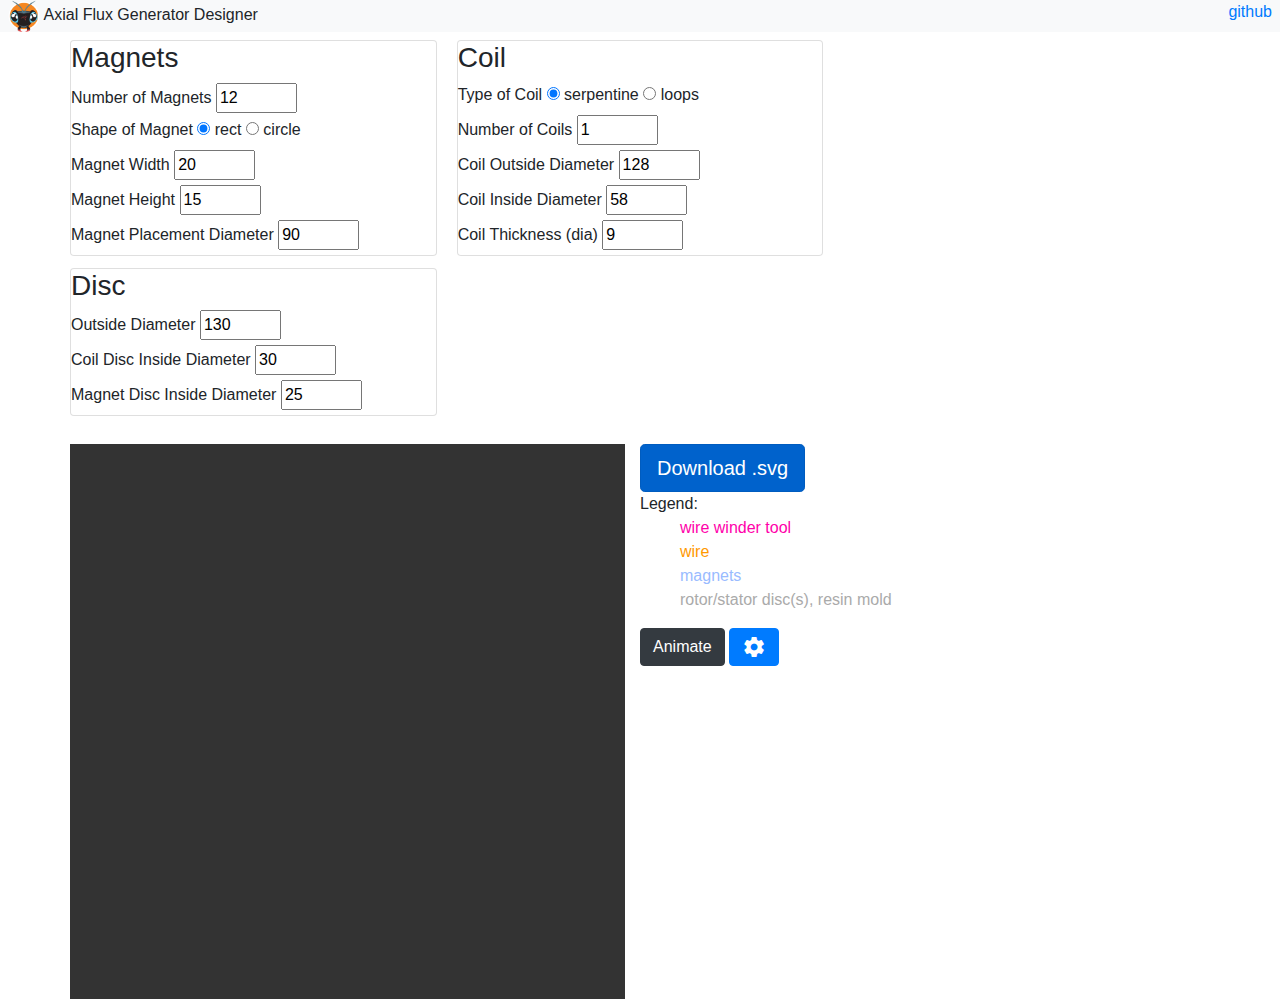
<file: index.html>
<html>
  <head>
    <!-- https://getbootstrap.com/docs/4.0/getting-started/introduction/ -->
    <link rel="stylesheet" href="https://maxcdn.bootstrapcdn.com/bootstrap/4.1.0/css/bootstrap.min.css">
    <script src="https://ajax.googleapis.com/ajax/libs/jquery/3.3.1/jquery.min.js"></script>
    <script src="https://cdnjs.cloudflare.com/ajax/libs/popper.js/1.14.0/umd/popper.min.js"></script>
    <script src="https://maxcdn.bootstrapcdn.com/bootstrap/4.1.0/js/bootstrap.min.js"></script>
    <script src="https://d3js.org/d3-selection.v1.min.js"></script>
    <link href="https://fonts.googleapis.com/icon?family=Material+Icons" rel="stylesheet">
    <script src="math.js"></script>
    <script src="svg.js"></script>
  </head>
  <body>
    <div class='container'>
    <div class="fixed-top bg-light text-left row px-2">
       <div class='col-10'>
          <a href='http://www.subatomiclabs.com'><img src='/mantis.png' width='32px' height='32px'></a> Axial Flux Generator Designer
       </div>
       <div class='text-right col-2'>
          <a href='https://github.com/subatomicglue/maggen'>github</a>
       </div>
    </div>
      <div class='row'>
      <fieldset>
        <legend><img src='/mantis.png' width='32px' height='32px'></legend>
         <!--<legend>Axial Flux Generator Designer (mm)</legend>-->
        <form onchange="draw()">
          <div class="card-columns">
            <!-- type="text" pattern="[0-9]+" maxlength="3" minlength="1" -->
            <!-- type="number" min="1" max="9999" -->
            <div class='card  text-nowrap'>
              <h3>Magnets</h3>
              <div class=''>
                  <label for="num_magnets">Number of Magnets</label>
                  <input type="number" id="num_magnets" name="num_magnets" placeholder="# magnets"
                        min="4" max="9999" step='1' value="12" required />
              </div>
              <div class=''>
                <label for="mag_shape">Shape of Magnet</label>
                <input type = "radio"
                      name = "mag_shape"
                      id = "shapeRect"
                      value = "rect"
                      checked = "checked" />
                <label for = "shapeRect">rect</label>
                <input type = "radio"
                      name = "mag_shape"
                      id = "shapeCircle"
                      value = "circle" />
                <label for = "shapeCircle">circle</label>
              </div>
              <div id='dia_magnet_group' class=''>
                  <label for="dia_magnet">Dia of Magnet</label>
                  <input type="number" id="dia_magnet" name="dia_magnet" placeholder="Magnet Dia"
                        min="1" max="9999" value="20" required />
              </div>
              <div id='w_magnet_group' class=''>
                  <label for="w_magnet">Magnet Width</label>
                  <input type="number" id="w_magnet" name="w_magnet" placeholder="Magnet Width"
                        min="1" max="9999" value="20" required />
              </div>
              <div id='h_magnet_group' class=''>
                  <label for="h_magnet">Magnet Height</label>
                  <input type="number" id="h_magnet" name="h_magnet" placeholder="Magnet Height"
                        min="1" max="9999" value="15" required />
              </div>
              <div class=''>
                  <label for="mag_mid_dia">Magnet Placement Diameter</label>
                  <input type="number" id="mag_mid_dia" name="mag_mid_dia" placeholder="Mag Mid Dia"
                        min="1" max="9999" value="90" required />
              </div>
            </div>
            <div class='card  text-nowrap'>
              <h3>Disc</h3>
              <div class=''>
                  <label for="outside_dia">Outside Diameter</label>
                  <input type="number" id="outside_dia" name="outside_dia" placeholder="Outside Dia"
                        min="1" max="9999" value="130" required />
              </div>
              <div class=''>
                  <label for="in_dia">Coil Disc Inside Diameter</label>
                  <input type="number" id="in_dia" name="in_dia" placeholder="Inside Dia"
                        min="1" max="9999" value="30" required />
              </div>
              <div class=''>
                  <label for="in_dia2">Magnet Disc Inside Diameter</label>
                  <input type="number" id="in_dia2" name="in_dia2" placeholder="Inside Dia"
                        min="1" max="9999" value="25" required />
              </div>
            </div>
            <div class='card  text-nowrap'>
              <h3>Coil</h3>
              <div class=''>
                <label for="coil_type">Type of Coil</label>
                <input type = "radio"
                      name = "coil_type"
                      id = "coilSerpentine"
                      value = "serpintine"
                      checked = "checked" />
                <label for = "coilSerpentine">serpentine</label>
                <input type = "radio"
                      name = "coil_type"
                      id = "coilLoops"
                      value = "loops"  />
                <label for = "coilLoops">loops</label>
              </div>
              <div id='num_serpents_group' class=''>
                  <label for="num_serpents">Number of Coils</label>
                  <input type="number" id="num_serpents" name="num_serpents" placeholder="# serpents"
                        min="1" max="9999" step='1' value="1" required />
              </div>
              <div class=''>
                  <label for="mag_out_dia">Coil Outside Diameter</label>
                  <input type="number" id="mag_out_dia" name="mag_out_dia" placeholder="Coil Outside Dia"
                        min="1" max="9999" value="128" required />
              </div>
              <div class=''>
                  <label for="mag_in_dia">Coil Inside Diameter</label>
                  <input type="number" id="mag_in_dia" name="mag_in_dia" placeholder="Coil Inside Diameter"
                        min="1" max="9999" value="58" required />
              </div>
              <div class=''>
                  <label for="coil_thickness">Coil Thickness (dia)</label>
                  <input type="number" id="coil_thickness" name="coil_thickness" placeholder="Coil Thickness"
                        min="1" max="9999" value="9" required />
              </div>
            </div>
          </div>
        </form>
      </fieldset>
    </div>
    <div class='row'>
      <div id='errors' style="color:red"></div>
    </div>
    <div class='row'>
      <div class='col-sm bg-primary p-0 m-0'>
        <div style='background-color: #333333;'>
          <svg id="svg" viewBox="-100 -100 100 100">
            <!--<rect width="100%" height="100%" fill="grey"/>-->
          </svg>
        </div>
      </div>
      <div class='col-sm'>
        <a id='download' class='btn btn-primary pointer btn-lg active' href="">Download .svg</a>
        <div>Legend:</div>
        <ul>
        <div style="color:#ff00aa">wire winder tool</div>
        <div style="color:#ff9900">wire</div>
        <div style="color:#99bbff">magnets</div>
        <div style="color:#aaaaaa">rotor/stator disc(s), resin mold</div>
        </ul>
        <button type="button" class="btn btn-dark" onclick="onAnimate()">Animate</button>
        <!-- settings panel -->
        <button class="btn btn-primary" type="button" data-toggle="collapse" data-target="#collapseSettings" aria-expanded="false" aria-controls="collapseSettings"><i class="material-icons">settings</i></button>
        <fieldset class="collapse" id="collapseSettings">
          <form onchange="draw()">
            <div class='card  text-nowrap'>
              <h3>Settings</h3>
              <div id='num_serpents_group' class=''>
                <label for="line_thickness">Line Thickness</label>
                <input type="number" id="line_thickness" name="line_thickness" placeholder="thickness"
                       min="0.05" max="3" step='0.05' value="0.4" required />
              </div>
            </div>
          </form>
        </fieldset>
      </div>
    </div>
    </div>
    <style>
      @media (min-width: 576px) {
        .card-columns { column-count: 2; }
      }
      @media (min-width: 768px) {
        .card-columns { column-count: 2; }
      }
      @media (min-width: 992px) {
        .card-columns { column-count: 3; }
      }
      @media (min-width: 1200px) {
        .card-columns { column-count: 3; }
      }
      .rot {
        animation: rot 30.0s linear infinite;
      }
      @keyframes rot {
        0% {
          -webkit-transform:  rotate(180deg) rotate(0deg);
          -moz-transform:  rotate(180deg) rotate(0deg);
          transform: rotate(180deg) rotate(0deg);
        }
        100% {
          -webkit-transform:  rotate(180deg) rotate(360deg);
          -moz-transform:  rotate(180deg) rotate(360deg);
          transform: rotate(180deg) rotate(360deg);
        }
      }
    </style>
    <script>
      let c0 = "#aaaaaa";
      let c1 = "#99bbff";
      let c1b = "#99bb00";
      let c2 = "#ff9900";
      let c3 = "#ff00aa";

      // make a serpent shaped wire coil
      // coilt is the offset used for coilthickness (call makeSerpent multiple times)
      // return path (that is appended with the new serpent)
      // return coilWinderCircumference
      function makeSerpent( rot, pos, num_magnets, mag_in_dia, mag_out_dia, coilt ) {
         let path = []
         let coilWinderCircumference = 0;
         let arc_len_deg = 360/(num_magnets*0.5);
         let arc_len_rad = arc_len_deg * Math.PI/180;
         for (let x = 0; x < (num_magnets/2); ++x) {
            // generate some arc stats for this iteration
            let s = rot + x * arc_len_rad;
            let s1d = arc_len_rad*0.5;
            let s1 = s+s1d;
            let s2d = arc_len_rad;
            let s2 = s+s2d;
            let sneg = s-s1d;
            //   2 3
            // 0 1 4 5
            let inner_start_prev= radialToCartesian( pos.x,pos.y, mag_in_dia/2, sneg );
            let inner_end_prev  = radialToCartesian( pos.x,pos.y, mag_in_dia/2, s );
            let outer_start     = radialToCartesian( pos.x,pos.y, mag_out_dia/2, s );
            let outer_end       = radialToCartesian( pos.x,pos.y, mag_out_dia/2, s1 );
            let inner_start     = radialToCartesian( pos.x,pos.y, mag_in_dia/2, s1 );
            let inner_end       = radialToCartesian( pos.x,pos.y, mag_in_dia/2, s2 );
            let rt = mul( perp( dir( inner_end_prev, outer_start ) ), vec( coilt ) );
            let lt = mul( perp( dir( outer_end, inner_start ) ), vec( coilt ) );
            let dnp = mul( perp( dir( inner_start_prev, inner_end_prev ) ), vec( coilt ) );
            let dn = mul( perp( dir( outer_start, outer_end ) ), vec( coilt ) );
            let dnn = mul( perp( dir( inner_start, inner_end ) ), vec( coilt ) );
            let ox=0, oy=0; // in case you need an offset... here it is, move it up to the inputs.
            let p0 = add( line_intersect( add( inner_start_prev, dnp ), add( inner_end_prev, dnp ),
                                          add( inner_end_prev, rt ), add( outer_start, rt ) ), vec(ox,oy) );
            let p1 = add( line_intersect( add( inner_end_prev, rt ), add( outer_start, rt ),
                                          add( outer_start, dn ), add( outer_end, dn ) ), vec(ox,oy) );
            let p2 = add( line_intersect( add( outer_start, dn ), add( outer_end, dn ),
                                          add( outer_end, lt ), add( inner_start, lt ) ), vec(ox,oy) );
            let p3 = add( line_intersect( add( outer_end, lt ), add( inner_start, lt ),
                                          add( inner_start, dnn ), add( inner_end, dnn ) ), vec(ox,oy) );
            path.push( p0 );
            path.push( p1 );
            path.push( p2 );
            path.push( p3 );
            coilWinderCircumference += dist( inner_end_prev, outer_start );
            coilWinderCircumference += dist( outer_start, outer_end );
            coilWinderCircumference += dist( outer_end, inner_start );
            coilWinderCircumference += dist( inner_start, inner_end );
         }

         // approx radius for the coil winder
         let coilWinderRadius = coilWinderCircumference / (2*Math.PI);
         return {path, coilWinderRadius};
      }

      // as much as we can, unwind the serpentine so we have a big (almost round) polygon,
      // so it will tend to crimp the wire in the right places to guide in bending the serpentine shape
      function makeSerpentWinder( rot, pos, num_magnets, mag_in_dia, mag_out_dia, coilWinderRadius, coilt ) {
         coilWinderRadius += coilt;
         let path = [];
         let arc_len_deg = 360/(num_magnets*0.5);
         let arc_len_rad = arc_len_deg * Math.PI/180;

         for (let x = 0; x < (num_magnets/2 - 0.5); ++x) {
            // generate some arc stats for this iteration
            let s = rot + x * arc_len_rad;
            let s1d = arc_len_rad*0.5;
            let s1 = s+s1d;
            let s2d = arc_len_rad;
            let s2 = s+s2d;
            // 0 1
            //   2 3
            let outer_start     = radialToCartesian( pos.x,pos.y, mag_out_dia/2, s );
            let outer_end       = radialToCartesian( pos.x,pos.y, mag_out_dia/2, s1 );
            let inner_start     = radialToCartesian( pos.x,pos.y, mag_in_dia/2, s1 );
            let inner_end       = radialToCartesian( pos.x,pos.y, mag_in_dia/2, s2 );

            // we're going to project (move w/ no scale) 2 segments to the coilWinderRadius circle
            // the outer and the inner segments.  The segments inbetween will magically appear correct. :)
            // * get each segment's length
            let outer_length = dist( outer_start, outer_end );
            let inner_length = dist( inner_start, inner_end );
            // * coilWinderRadius circle is always larger than mag_out_dia
            //   if we pushed the 'outer' (or 'inner') segment out to the larger coilWinderRadius circle (same seg length)
            //   calc the (now narrower) angle that sweeps the segment length (we'll calc the half angle using TOA)
            //     a  |      |\
            // o------|------|s) <-- coilWinderRadius
            //  t     |     o|/
            // coilWinderRadius goes to the circle, so calculate the slightly shorter length to the segment center
            // height of the arc above the seg is called the sagitta: https://www.mathopenref.com/sagitta.html
            // s = r +/- sqrt( radius^2 - i^2 )   where i is 1/2 the segment length
            let outer_sagitta = coilWinderRadius - Math.sqrt( sqr(coilWinderRadius) - sqr(outer_length * 0.5) )
            let inner_sagitta = coilWinderRadius - Math.sqrt( sqr(coilWinderRadius) - sqr(inner_length * 0.5) )
            let outer_rad_half = Math.atan( outer_length * 0.5 / (coilWinderRadius - outer_sagitta) ); // tan(t) = o/a    (soh/cah/toa)
            let inner_rad_half = Math.atan( inner_length * 0.5 / (coilWinderRadius - inner_sagitta) );
            // * calc the angle that passes through each segment's center point
            let s_s1 = s + s1d / 2;
            let s1_s2 = s1 + s1d / 2;
            // * calc the points for 3 segments, add to the path (4th segment we get for free next iteration)
            let p0 = radialToCartesian( pos.x,pos.y, coilWinderRadius, s_s1 - outer_rad_half );
            let p1 = radialToCartesian( pos.x,pos.y, coilWinderRadius, s_s1 + outer_rad_half );
            let p2 = radialToCartesian( pos.x,pos.y, coilWinderRadius, s1_s2 - inner_rad_half );
            let p3 = radialToCartesian( pos.x,pos.y, coilWinderRadius, s1_s2 + inner_rad_half );
            path.push( p0 );
            path.push( p1 );
            path.push( p2 );
            path.push( p3 );
         }
         return {path};
      }

      // create one single-coil loop
      function makeLoop( ox, oy, x, pos, num_magnets, mag_in_dia, mag_out_dia, coilt ) {
         let path = [];
         let arc_len_deg = 360/num_magnets;
         let arc_len_rad = arc_len_deg * Math.PI/180;

         // generate some arc stats for this iteration
         let s = x * arc_len_rad;
         let s1d = arc_len_rad;
         let s1 = s+s1d;
         // 1 2
         // 0 3
         let inner_end_prev  = radialToCartesian( pos.x,pos.y, mag_in_dia/2, s );
         let outer_start     = radialToCartesian( pos.x,pos.y, mag_out_dia/2, s );
         let outer_end       = radialToCartesian( pos.x,pos.y, mag_out_dia/2, s1 );
         let inner_start     = radialToCartesian( pos.x,pos.y, mag_in_dia/2, s1 );
         let up1 = mul( dir( outer_start, inner_end_prev ), vec( coilt ) );
         let up2 = mul( dir( outer_end, inner_start ), vec( coilt ) );
         let dn1 = inv( up1 );
         let dn2 = inv( up2 );
         let lt = mul( dir( outer_start, outer_end ), vec( coilt ) );
         let rt = mul( dir( outer_end, outer_start ), vec( coilt ) );

         let p0 = add( add( add( inner_end_prev, up1 ), rt ), vec(ox,oy) );
         let p1 = add( add( add( outer_start, dn1 ),    rt ), vec(ox,oy) );
         let p2 = add( add( add( outer_end, dn2 ),      lt ), vec(ox,oy) );
         let p3 = add( add( add( inner_start, up2 ),    lt ), vec(ox,oy) );
         path.push(p0);
         path.push(p1);
         path.push(p2);
         path.push(p3);
         path.push(p0);
         return {path};
      }

      // create all the single-coil loops in a ring
      function makeLoops( pos, num_magnets, mag_in_dia, mag_out_dia, coilt ) {
         let paths = [];
         for (let x = 0; x < num_magnets; ++x) {
            paths.push( makeLoop( 0,0, x, pos, num_magnets, mag_in_dia, mag_out_dia, coilt ).path );
         }
         return {paths};
      }

      // draw the diagram into the <svg>
      function draw() {
        errors.innerHTML = '';

        // update controls
        dia_magnet_group.hidden = !shapeCircle.checked;
        w_magnet_group.hidden = shapeCircle.checked;
        h_magnet_group.hidden = shapeCircle.checked;
        num_serpents_group.hidden = !coilSerpentine.checked;

        // construct the svg
        clearSvg( svg );
        let svgdebug = newPath( svg, "svgdebug" );

        let vwidth = 0, vheight = 0;
        let pos = { x: 0, y: 0 };

        // disc geometry
        addPath( 'svg', 'disc_out', c0, +line_thickness.value, circlePath( pos.x,pos.y, outside_dia.value/2 ) )
        addPath( 'svg', 'disc_in', c0, +line_thickness.value, circlePath( pos.x,pos.y, in_dia.value/2 ) )
        addPath( 'svg', 'disc_in2', c0, +line_thickness.value, circlePath( pos.x,pos.y, in_dia2.value/2 ) )

        // wire geometry
        if (coilSerpentine.checked && +num_magnets.value % 2 == 1) errors.innerHTML = "ERROR: for serpentine coils, please give an even number of magnets";
        if (coilLoops.checked && +num_magnets.value % 2 == 1) errors.innerHTML = "ERROR: for loop coils, please give an even number of magnets";
        {
          let result;

          // one big loop of wire (minimize waste, easier to wind, etc.)
          if (coilSerpentine.checked) {
            let coilWinderRadius;
            for (let snake = 0; snake < +num_serpents.value; ++snake) {
              let rotoffset = (1/+num_magnets.value) * (snake/(+num_serpents.value)) * 2 * Math.PI;

              result = makeSerpent( rotoffset, pos, +num_magnets.value, +mag_in_dia.value, +mag_out_dia.value, 0 );
              //addPath( 'svg', `coil_center${snake}`, c2, +line_thickness.value, vecArrayToSvgPathData( result.path ) );

              // capture one of these for later...
              if (coilWinderRadius == undefined)
                coilWinderRadius = result.coilWinderRadius;

              result = makeSerpent( rotoffset, pos, +num_magnets.value, +mag_in_dia.value, +mag_out_dia.value, (+coil_thickness.value)/2 );
              addPath( 'svg', `coil_out${snake}`, c2, +line_thickness.value, vecArrayToSvgPathData( result.path ) );

              result = makeSerpent( rotoffset, pos, +num_magnets.value, +mag_in_dia.value, +mag_out_dia.value, -(+coil_thickness.value)/2 );
              addPath( 'svg', `coil_in${snake}`, c2, +line_thickness.value, vecArrayToSvgPathData( result.path ) );
            }

            result = makeSerpentWinder( 0, pos, +num_magnets.value, +mag_in_dia.value, +mag_out_dia.value, coilWinderRadius, 0 );
            addPath( 'svg', `winder_inner`, c3, +line_thickness.value, vecArrayToSvgPathData( result.path ) );
            result = makeSerpentWinder( 0, pos, +num_magnets.value, +mag_in_dia.value, +mag_out_dia.value, coilWinderRadius, +coil_thickness.value );
            addPath( 'svg', `winder_outer`, c3, +line_thickness.value, vecArrayToSvgPathData( result.path ) );

            // lazy approach, just make the winder a pure circle
            // (inaccurate because the serpentine is chunky-polygonal, not smooth-curved,
            //  so your wire loop'll be _slightly_ too long this way)
            //setPath( c3, svgwrappath, circlePath( pos.x, pos.y, coilWinderRadius ) );

            // setup the svg's viewbox so it zooms in nice
            vwidth = vheight = Math.max( (coilWinderRadius + +coil_thickness.value) * 2, outside_dia.value );
          } else {
            result = makeLoops( pos, +num_magnets.value, +mag_in_dia.value, +mag_out_dia.value, 0 );
            addPath( 'svg', `coils_outer${0}`, c2, +line_thickness.value, arrayOfVecArraysToSvgPathData( result.paths ) );
            result = makeLoops( pos, +num_magnets.value, +mag_in_dia.value, +mag_out_dia.value, +coil_thickness.value );
            addPath( 'svg', `coils_inner${0}`, c2, +line_thickness.value, arrayOfVecArraysToSvgPathData( result.paths ) );

            // winder
            result = makeLoop( -4,4, 0, pos, +num_magnets.value, +mag_in_dia.value, +mag_out_dia.value, 0 );
            addPath( 'svg', `winder_outer`, c3, +line_thickness.value, vecArrayToSvgPathData( result.path ) );
            result = makeLoop( -4,4, 0, pos, +num_magnets.value, +mag_in_dia.value, +mag_out_dia.value, +coil_thickness.value );
            addPath( 'svg', `winder_inner`, c3, +line_thickness.value, vecArrayToSvgPathData( result.path ) );

            // setup the svg's viewbox so it zooms in nice
            vwidth = vheight = +outside_dia.value;
          }
        }

        // magnet geometry
        {
          let path1 = [];
          let path2 = [];
          for (let x = 0; x < +num_magnets.value; ++x) {
            let path;
            let arc_len_deg = 360/(+num_magnets.value*0.5);
            let arc_len_rad = arc_len_deg * Math.PI/180;
            let s = x * arc_len_rad*0.5;
            let mag_centerN = radialToCartesian( pos.x,pos.y, mag_mid_dia.value/2, s );
            if (shapeCircle.checked) {
              path = circlePath( mag_centerN.x, mag_centerN.y, dia_magnet.value*0.5 );
            } else {
              path = rectPath( mag_centerN.x, mag_centerN.y, w_magnet.value, h_magnet.value, s );
            }
            if (x % 2 === 1)
              path1.push( path );
            else
              path2.push( path );
          }
          addPath( 'svg', `svgmagpath`, c1, +line_thickness.value, path1.join(' ') );
          addPath( 'svg', `svgmagpath2`, c1b, +line_thickness.value, path2.join(' ') );
        }
        svg.setAttribute( 'viewBox', `${- +vwidth/2 - 2} ${- +vheight/2 - 2} ${+vwidth + 4} ${+vheight + 4}` );
        createSVGDownload( svg, download );
      }
      function init() {
        draw();
      }
      window.onload = init();
      //init();
    </script>

  </body>
</html>
</file>
